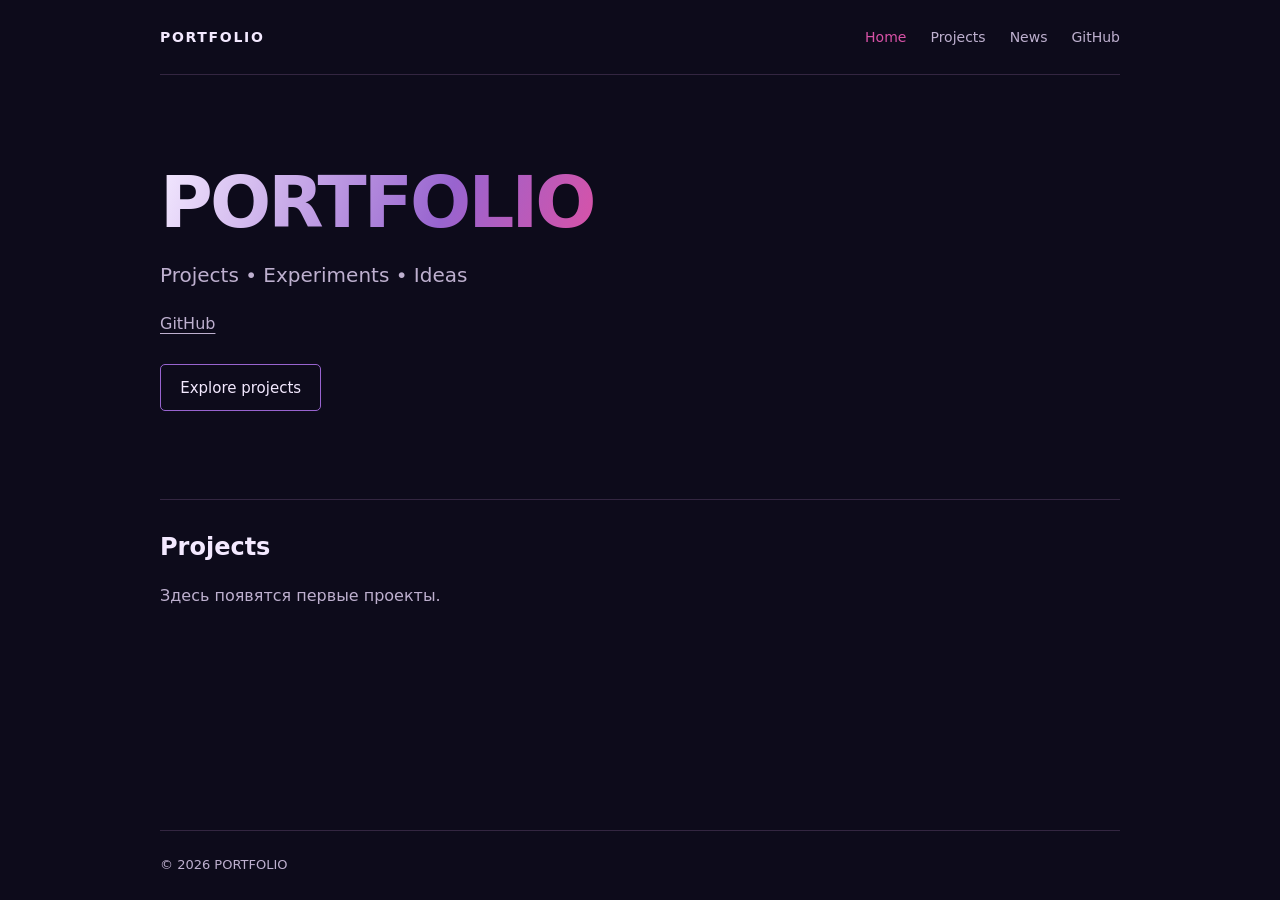
<file: index.html>
<!doctype html>
<html lang="ru">
  <head>
    <meta charset="utf-8">
    <meta name="viewport" content="width=device-width, initial-scale=1">
    <meta name="description" content="Личное портфолио: проекты, эксперименты и идеи.">
    <title>PORTFOLIO</title>
    <link rel="stylesheet" href="styles/main.css">
  </head>
  <body>
    <header class="site-header container">
      <a class="brand" href="index.html">PORTFOLIO</a>
      <nav aria-label="Основная навигация">
        <a href="index.html" aria-current="page">Home</a>
        <a href="projects/index.html">Projects</a>
        <a href="news/index.html">News</a>
        <a href="https://github.com/alexon94">GitHub</a>
      </nav>
    </header>

    <main class="container">
      <section class="hero" aria-labelledby="hero-title">
        <h1 id="hero-title">PORTFOLIO</h1>
        <p class="hero-description" lang="en">Projects • Experiments • Ideas</p>
        <a class="github-link" href="https://github.com/alexon94">GitHub</a>
        <a class="button" href="#projects" lang="en">Explore projects</a>
      </section>

      <section class="project-feed" id="projects" aria-labelledby="projects-title">
        <h2 id="projects-title" lang="en">Projects</h2>
        <p class="empty-state">Здесь появятся первые проекты.</p>
      </section>
    </main>

    <footer class="site-footer container">© 2026 PORTFOLIO</footer>
  </body>
</html>
</file>
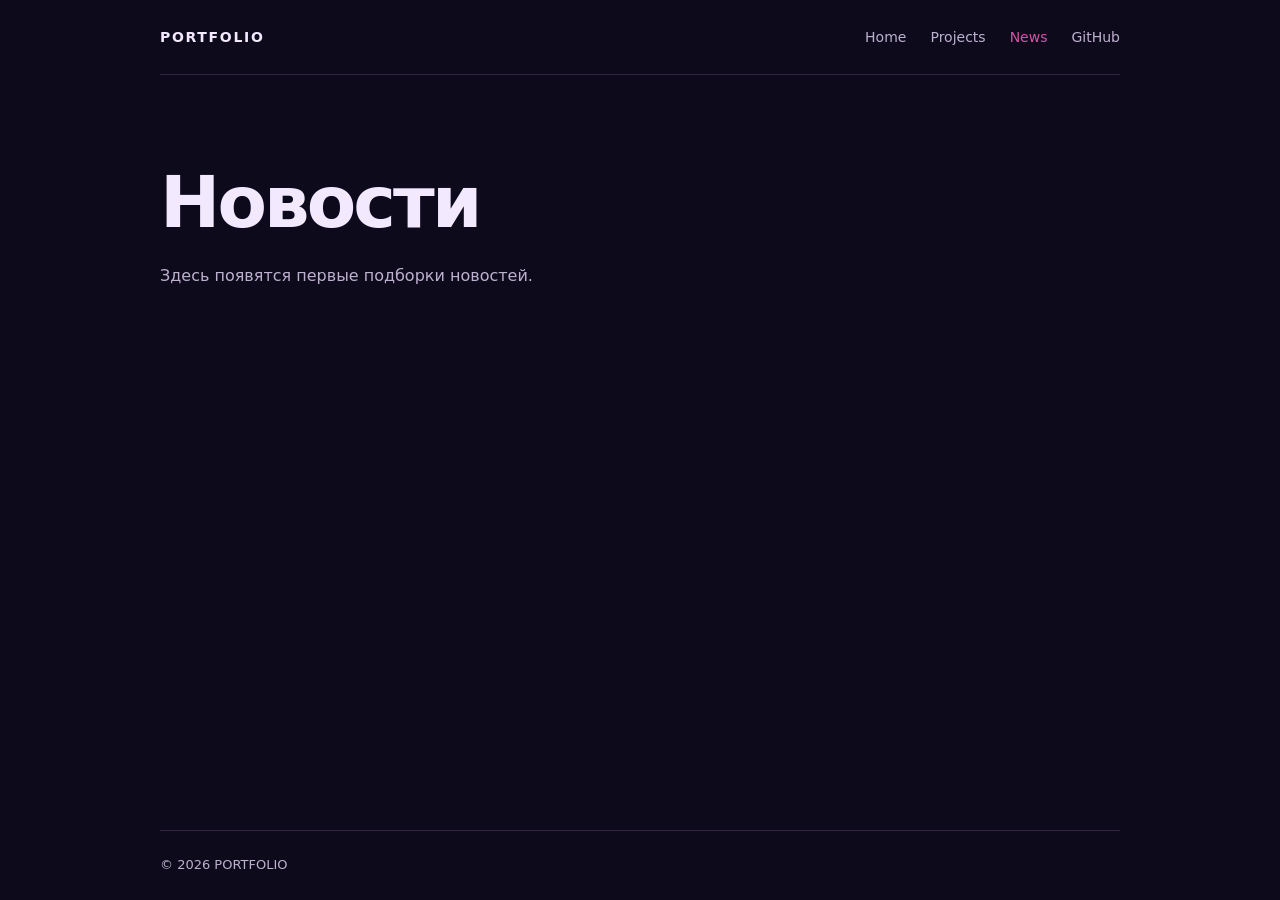
<file: news/index.html>
<!doctype html>
<html lang="ru">
  <head>
    <meta charset="utf-8">
    <meta name="viewport" content="width=device-width, initial-scale=1">
    <meta name="description" content="Подборки новостей со ссылками на источники.">
    <title>News — PORTFOLIO</title>
    <link rel="stylesheet" href="../styles/main.css">
  </head>
  <body>
    <header class="site-header container">
      <a class="brand" href="../index.html">PORTFOLIO</a>
      <nav aria-label="Основная навигация">
        <a href="../index.html">Home</a>
        <a href="../projects/index.html">Projects</a>
        <a href="index.html" aria-current="page">News</a>
        <a href="https://github.com/alexon94">GitHub</a>
      </nav>
    </header>

    <main class="container">
      <section class="news-page" aria-labelledby="news-title">
        <h1 id="news-title">Новости</h1>
        <p class="empty-state">Здесь появятся первые подборки новостей.</p>
      </section>
    </main>

    <footer class="site-footer container">© 2026 PORTFOLIO</footer>
  </body>
</html>
</file>
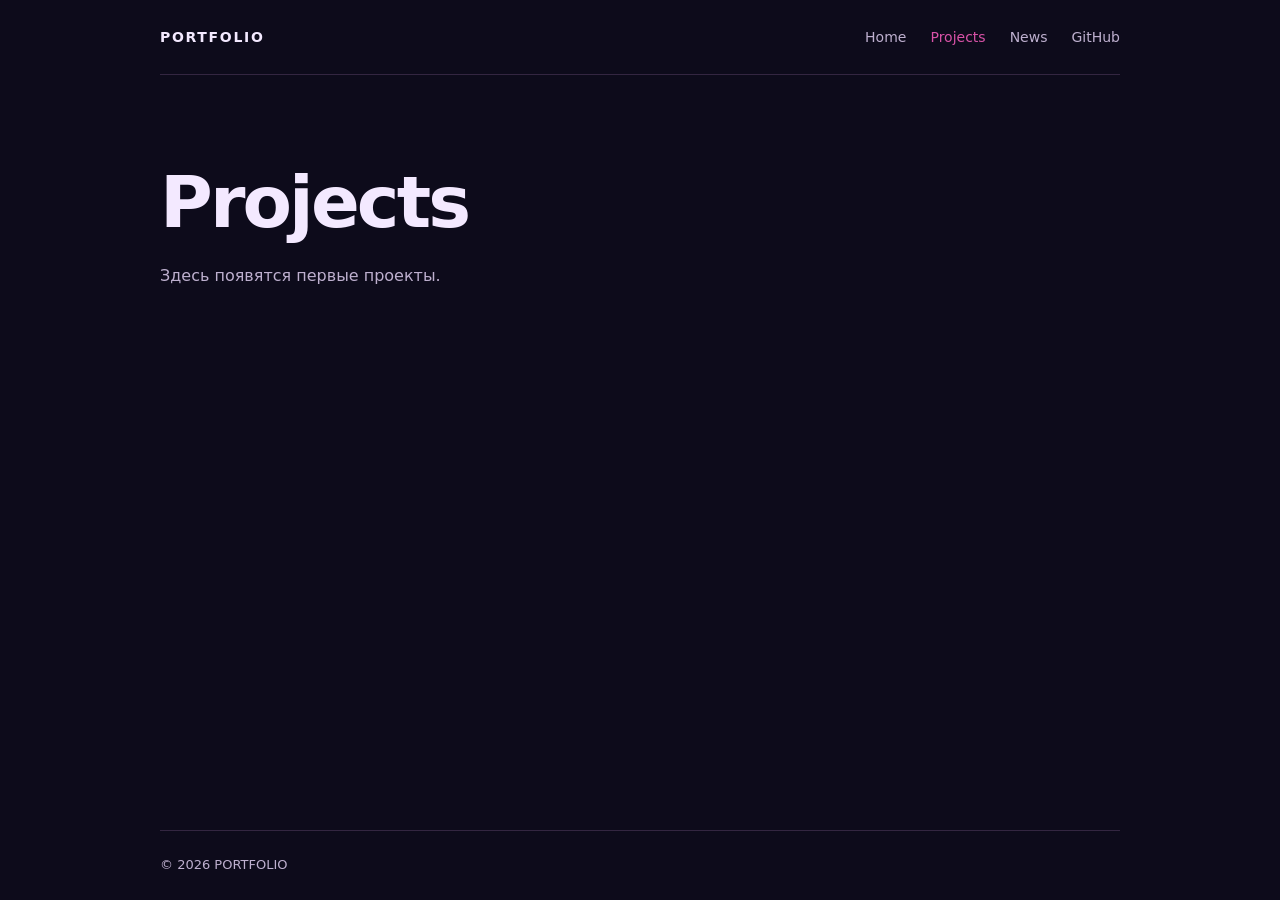
<file: projects/index.html>
<!doctype html>
<html lang="ru">
  <head>
    <meta charset="utf-8">
    <meta name="viewport" content="width=device-width, initial-scale=1">
    <meta name="description" content="Все опубликованные проекты портфолио.">
    <title>Projects — PORTFOLIO</title>
    <link rel="stylesheet" href="../styles/main.css">
  </head>
  <body>
    <header class="site-header container">
      <a class="brand" href="../index.html">PORTFOLIO</a>
      <nav aria-label="Основная навигация">
        <a href="../index.html">Home</a>
        <a href="index.html" aria-current="page">Projects</a>
        <a href="../news/index.html">News</a>
        <a href="https://github.com/alexon94">GitHub</a>
      </nav>
    </header>

    <main class="container">
      <section class="projects-page" aria-labelledby="projects-title">
        <h1 id="projects-title" lang="en">Projects</h1>
        <p class="empty-state">Здесь появятся первые проекты.</p>
      </section>
    </main>

    <footer class="site-footer container">© 2026 PORTFOLIO</footer>
  </body>
</html>
</file>
<file: styles/main.css>
:root {
  color-scheme: dark;
  --background: #0d0b1b;
  --surface: #171225;
  --purple: #9864cf;
  --pink: #d852a7;
  --text: #f3e9ff;
  --muted: #beb0cf;
  --divider: #332641;
  font-family: system-ui, -apple-system, BlinkMacSystemFont, "Segoe UI", sans-serif;
  color: var(--text);
  background: var(--background);
}

* {
  box-sizing: border-box;
}

body {
  margin: 0;
  min-height: 100vh;
  display: flex;
  flex-direction: column;
  font-size: 1rem;
  line-height: 1.6;
}

.container {
  width: min(100% - 3rem, 60rem);
  margin-inline: auto;
}

a {
  color: inherit;
  text-decoration: none;
}

a:hover {
  color: var(--pink);
}

a:focus-visible {
  outline: 2px solid var(--pink);
  outline-offset: 5px;
  border-radius: 3px;
}

.site-header {
  display: flex;
  align-items: center;
  justify-content: space-between;
  gap: 1rem;
  padding-block: 1.25rem;
  border-bottom: 1px solid var(--divider);
}

.brand {
  font-size: 0.875rem;
  font-weight: 700;
  letter-spacing: 0.12em;
}

nav {
  display: flex;
  flex-wrap: wrap;
  gap: 1.5rem;
  font-size: 0.875rem;
  color: var(--muted);
}

nav a {
  padding-block: 0.375rem;
}

nav a[aria-current="page"] {
  color: var(--pink);
}

main {
  flex: 1;
}

.hero {
  padding-block: clamp(3rem, 8vw, 5.5rem);
}

h1,
h2,
p {
  margin: 0;
}

h1 {
  font-size: clamp(2.5rem, 8vw, 4.5rem);
  line-height: 1.1;
  letter-spacing: -0.04em;
  font-weight: 700;
}

.hero h1 {
  width: fit-content;
  color: var(--text);
  background: linear-gradient(110deg, var(--text), var(--purple) 65%, var(--pink));
  background-clip: text;
  -webkit-background-clip: text;
  -webkit-text-fill-color: transparent;
}

.hero-description {
  margin-top: 1rem;
  font-size: clamp(1rem, 3vw, 1.25rem);
  color: var(--muted);
}

.github-link {
  display: block;
  width: fit-content;
  margin-top: 1.25rem;
  color: var(--muted);
  text-decoration: underline;
  text-underline-offset: 0.25em;
}

.button {
  display: inline-block;
  margin-top: 1.75rem;
  padding: 0.65rem 1.2rem;
  border: 1px solid var(--purple);
  border-radius: 5px;
  font-size: 0.9375rem;
}

.button:hover {
  color: var(--text);
  background: var(--surface);
}

.project-feed {
  border-top: 1px solid var(--divider);
  padding-block: 2rem 4rem;
  scroll-margin-top: 1.5rem;
}

h2 {
  font-size: 1.5rem;
  font-weight: 600;
  line-height: 1.3;
}

.empty-state {
  margin-top: 1.25rem;
  color: var(--muted);
}

.projects-page,
.news-page {
  padding-block: clamp(3rem, 8vw, 5.5rem);
}

.site-footer {
  padding-block: 1.5rem;
  border-top: 1px solid var(--divider);
  color: var(--muted);
  font-size: 0.8125rem;
}

@media (max-width: 30rem) {
  .site-header {
    flex-direction: column;
    align-items: flex-start;
    gap: 0.5rem;
  }
}
</file>
